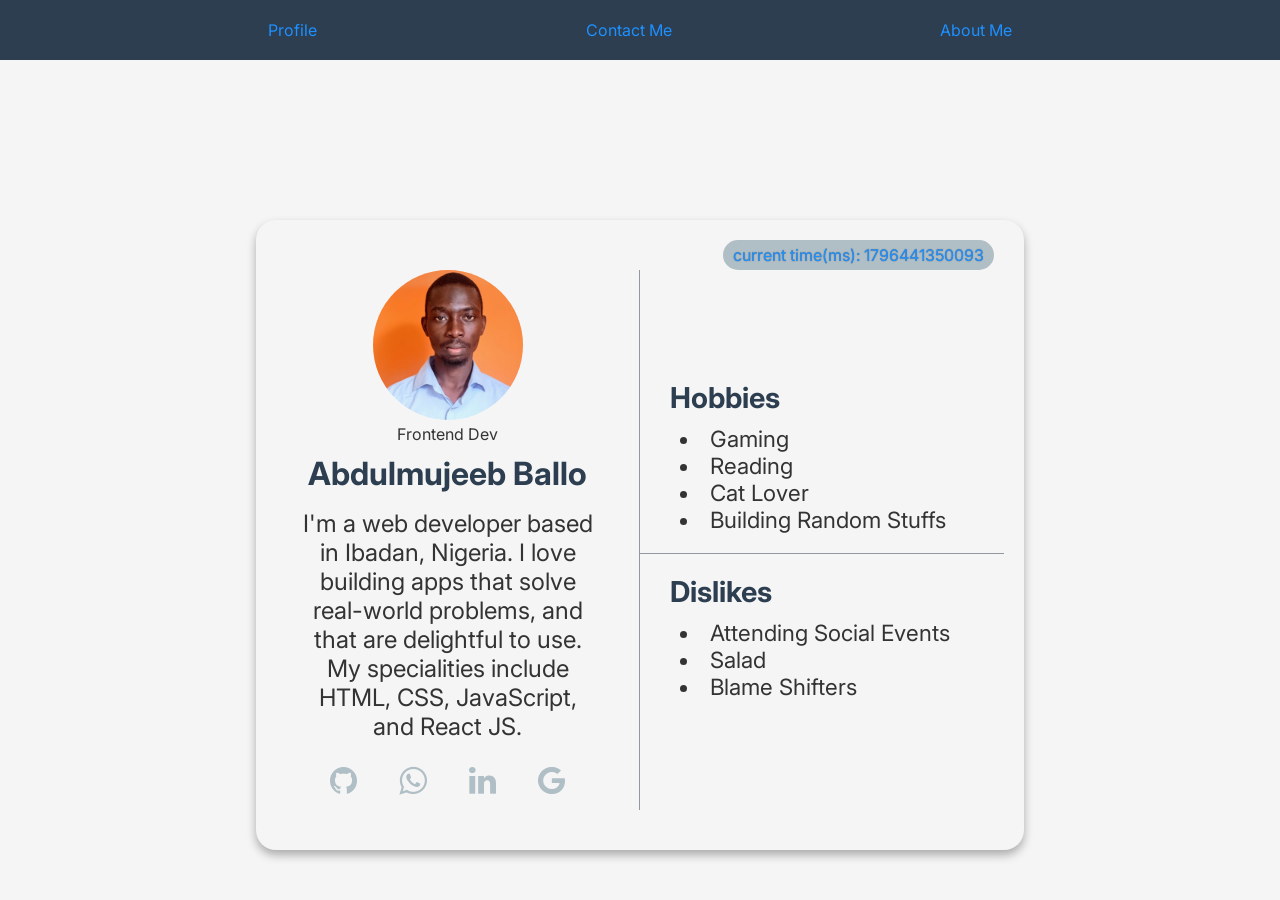
<file: index.html>
<!DOCTYPE html>
<html lang="en">
<head>
  <meta charset="UTF-8">
  <meta name="viewport" content="width=device-width, initial-scale=1.0">
  <link rel="stylesheet" href="./index.css">
  <link rel="preconnect" href="https://fonts.googleapis.com">
  <link rel="preconnect" href="https://fonts.gstatic.com" crossorigin>
  <link href="https://fonts.googleapis.com/css2?family=Inter:ital,opsz,wght@0,14..32,100..900;1,14..32,100..900&display=swap" rel="stylesheet">
  <link rel="stylesheet" href="https://maxcdn.bootstrapcdn.com/font-awesome/4.7.0/css/font-awesome.min.css">
  <title>Profile card</title>
</head>
<body>

  <nav class="nav">
    <li><a href="./index.html" id="nav-link">Profile</a></li>
    <li><a href="./contact.html">Contact Me</a></li>
    <li><a href="./about.html">About Me</a></li>
  </nav>

  <article class="profile-card" data-testid="test-profile-card">
    <div class="left">
      <figure>
        <img src="./amob.jpeg" alt="My caption image" class="user-avatar" data-testid="test-user-avatar">
        <figcaption>
          Frontend Dev
        </figcaption>
      </figure>
  
      <p class="user-time" id="time" data-testid="test-user-time">current time(ms): </p>
  
      <h2 class="user-name" data-testid="test-user-name" aria-label="Name">Abdulmujeeb Ballo</h2>

      <p class="user-bio" data-testid="test-user-bio">
        I'm a web developer based in Ibadan, Nigeria. I love building apps that solve real-world problems, and that are delightful to use. My specialities include HTML, CSS, JavaScript, and React JS.
      </p>

      <!-- social links -->
      <ul class="user-social-links" data-testid="test-user-social-links">
        <li class="user-social" data-testid="test-user-social-github">
          <a href="https://github.com/AMOB-Kahuna" target="_blank" rel="noopener noreferrer"><i class="fa fa-github" aria-hidden="true"></i></a>
        </li>
        <li class="user-social" data-testid="test-user-social-whatsapp">
          <a href="https://wa.me/2347017802979" target="_blank" rel="noopener noreferrer"><i class="fa fa-whatsapp" aria-hidden="true"></i></a>
        </li>
        <li class="user-social" data-testid="test-user-social-linkedin">
          <a href="https://www.linkedin.com/in/abdulmujeeb-ballo-763611251" target="_blank" rel="noopener noreferrer"><i class="fa fa-linkedin" aria-hidden="true"></i></a>
        </li>
        <li class="user-social" data-testid="test-user-social-email">
          <a href="mailto:balloabdulmujeeb42@gmail.com" target="_blank" rel="noopener noreferrer"><i class="fa fa-google" aria-hidden="true"></i></a>
        </li>
      </ul>
    </div>

    <div class="right">
      <!-- hobbies -->
      <section class="user-hobbies" data-testid="test-user-hobbies">
        <h3>Hobbies</h3>
        <ul role="list">
          <li>Gaming</li>
          <li>Reading</li>
          <li>Cat Lover</li>
          <li>Building Random Stuffs</li>
        </ul>
      </section>
  
      <!-- dislikes -->
      <section class="user-dislikes" data-testid="test-user-dislikes">
        <h3>Dislikes</h3>
        <ul role="list">
          <li>Attending Social Events</li>
          <li>Salad</li>
          <li>Blame Shifters</li>
        </ul>
      </section>
    </div>
  </article>

  <script src="./index.js"></script>
</body>
</html>
</file>
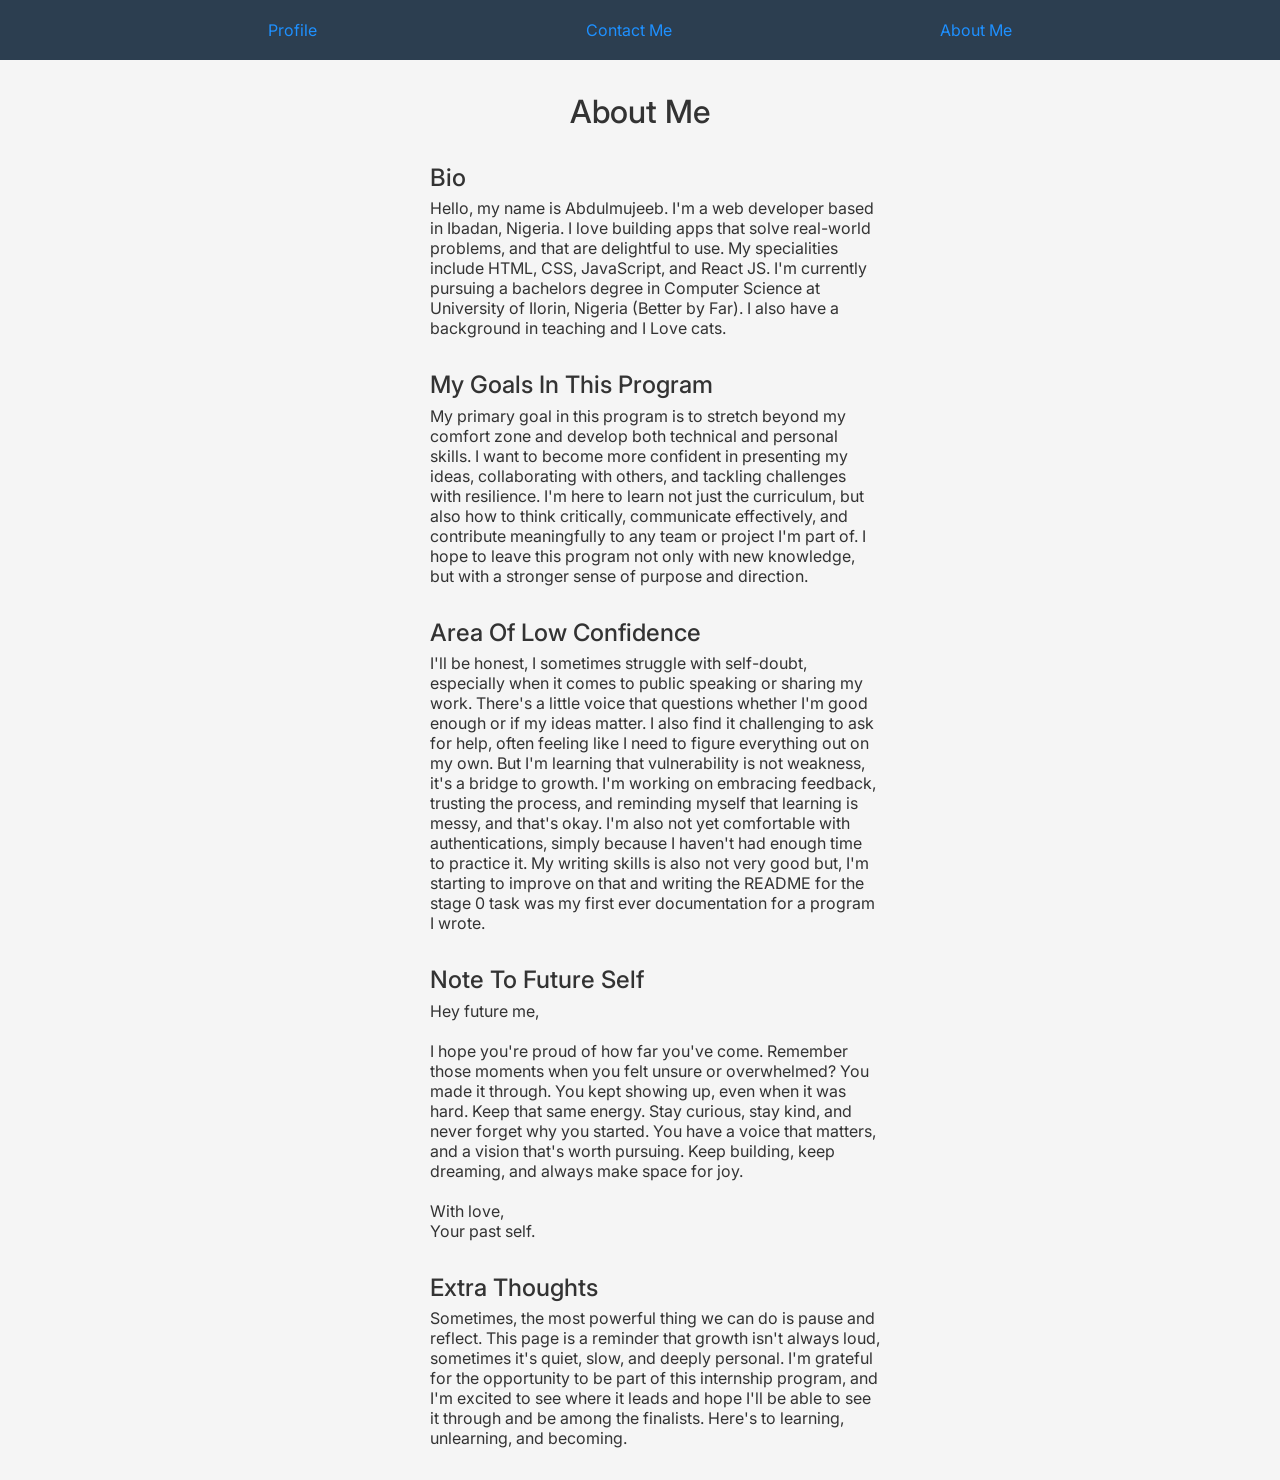
<file: about.html>
<!DOCTYPE html>
<html lang="en">
<head>
  <meta charset="UTF-8">
  <meta name="viewport" content="width=device-width, initial-scale=1.0">
   <link rel="stylesheet" href="./index.css">
  <link rel="preconnect" href="https://fonts.googleapis.com">
  <link rel="preconnect" href="https://fonts.gstatic.com" crossorigin>
  <link href="https://fonts.googleapis.com/css2?family=Inter:ital,opsz,wght@0,14..32,100..900;1,14..32,100..900&display=swap" rel="stylesheet">
  <link rel="stylesheet" href="https://maxcdn.bootstrapcdn.com/font-awesome/4.7.0/css/font-awesome.min.css">
  <title>About Me</title>
</head>
<body>

  <nav class="nav">
    <li><a href="./index.html" id="nav-link">Profile</a></li>
    <li><a href="./contact.html">Contact Me</a></li>
    <li><a href="./about.html">About Me</a></li>
  </nav>

  <main class="about-main" data-testid="test-about-page">
    <h1>About Me</h1>

    <section data-testid="test-about-bio">
      <h2>Bio</h2>
      <p>
        Hello, my name is Abdulmujeeb. I'm a web developer based in Ibadan, Nigeria. I love building apps that solve real-world problems, and that are delightful to use. My specialities include HTML, CSS, JavaScript, and React JS. I'm currently pursuing a bachelors degree in Computer Science at University of Ilorin, Nigeria (Better by Far). I also have a background in teaching and I Love cats.
      </p>
    </section>

    <section data-testid="test-about-goals">
      <h2>My Goals In This Program</h2>
      <p>
        My primary goal in this program is to stretch beyond my comfort zone and develop both technical and personal skills. I want to become more confident in presenting my ideas, collaborating with others, and tackling challenges with resilience. I'm here to learn not just the curriculum, but also how to think critically, communicate effectively, and contribute meaningfully to any team or project I'm part of. I hope to leave this program not only with new knowledge, but with a stronger sense of purpose and direction.
      </p>
    </section>

    <section data-testid="test-about-confidence">
      <h2>Area Of Low Confidence</h2>
      <p>
        I'll be honest, I sometimes struggle with self-doubt, especially when it comes to public speaking or sharing my work. There's a little voice that questions whether I'm good enough or if my ideas matter. I also find it challenging to ask for help, often feeling like I need to figure everything out on my own. But I'm learning that vulnerability is not weakness, it's a bridge to growth. I'm working on embracing feedback, trusting the process, and reminding myself that learning is messy, and that's okay. I'm also not yet comfortable with authentications, simply because I haven't had enough time to practice it. My writing skills is also not very good but, I'm starting to improve on that and writing the README for the stage 0 task was my first ever documentation for a program I wrote.
      </p>
    </section>

    <section data-testid="test-about-future-note">
      <h2>Note To Future Self</h2>
      <p>
        Hey future me,<br><br>
        I hope you're proud of how far you've come. Remember those moments when you felt unsure or overwhelmed? You made it through. You kept showing up, even when it was hard. Keep that same energy. Stay curious, stay kind, and never forget why you started. You have a voice that matters, and a vision that's worth pursuing. Keep building, keep dreaming, and always make space for joy. <br><br>
        With love, <br>
        Your past self. <br>
      </p>
    </section>

    <section data-testid="test-about-extra">
      <h2>Extra Thoughts</h2>
      <p>
        Sometimes, the most powerful thing we can do is pause and reflect. This page is a reminder that growth isn't always loud, sometimes it's quiet, slow, and deeply personal. I'm grateful for the opportunity to be part of this internship program, and I'm excited to see where it leads and hope I'll be able to see it through and be among the finalists. Here's to learning, unlearning, and becoming.
      </p>
    </section>

  </main>
</body>
</html>
</file>
<file: index.css>
* {
  margin: 0;
  padding: 0;
  box-sizing: border-box;
}

body {
  text-align: center;
  font-family: 'Inter', sans-serif;
  background-color: #f5f5f5;
  color: #333;
  height: 100vh;
}

.nav {
  display: flex;
  width: 100vw;
  justify-content: space-evenly;
  padding: 20px 0;
  background-color: #2c3e50;
}

.nav > li {
  list-style-type: none;
}

.nav > li > a {
  text-decoration: none;
  color: #1e90ff;
}

.profile-card {
  width: 90%;
  height: fit-content;
  padding: 50px 20px 40px;
  margin: 20px auto;
  box-shadow: 0px 5px 10px rgba(0, 0, 0, 0.3);
  border-radius: 20px;
  position: relative;
  display: flex;
  flex-direction: column;
}

.left {
  display: flex;
  flex-direction: column;
  align-items: center;
  gap: 10px;
  border-bottom: 1px solid rgba(44, 62, 80, 0.5);
  padding-bottom: 20px;
  margin-bottom: 20px;
}

.user-avatar {
  width: 150px;
  border-radius: 50%;
}

.user-time {
  position: absolute;
  top: 0;
  right: 0;
  margin: 10px 20px 0 0;
  background-color: #b0bec5;
  color: #1e90ff;
  text-shadow: 0px 0px 1px rgba(51, 51, 51, 0.7);
  padding: 5px 10px;
  border-radius: 20px;
}

.user-name {
  font-size: 1.5rem;
  font-weight: 700;
  color: #2c3e50;
}

.user-bio {
  font-size: 1rem;
}

.user-social-links {
  list-style-type: none;
  display: flex;
  width: 100%;
  padding: 10px 20px;
  justify-content: space-between;
  font-size: 1.5rem;
}

.user-social > a {
  color: #b0bec5;
}

.user-social > a:hover {
  color: #1e90ff;
}

.user-social > a:focus {
  color: #1e90ff;
}

section > ul > li {
  list-style-position: inside;
}

section {
  text-align: left;
}

section > h3 {
  color: #2c3e50;
  margin-bottom: 10px;
}

section > ul {
  padding: 0 10px;
}

.right {
  display: flex;
  flex-direction: column;
  gap: 20px;
}

.contact-main{
  width: 90%;
  background-color: #fff;
  padding: 20px;
  border-radius: 20px;
  display: flex;
  flex-direction: column;
  gap: 1.5rem;
  margin: 20px auto;
  box-shadow: 0px 5px 10px rgba(0, 0, 0, 0.3);
  position: relative;
}

h1 {
  font-weight: 500;
}

form,
form > div {
  display: flex;
  flex-direction: column;
  align-items: start;
  width: 100%;
}
form > div {
  margin-bottom: 20px;
}

form > input,
form > div > input,
form > label,
form > div > label {
  display: block;
}

form > div > label {
  margin-bottom: 5px;
}

form > input,
form > div > input {
  width: 100%;
  background-color: #b0bec5;
  border: none;
  border-radius: 10px;
  font-size: 1rem;
  padding: 10px;
  /* margin-bottom: 20px; */
}

form > div > textarea {
  width: 100%;
  resize: none;
  background-color: #b0bec5;
  border: none;
  border-radius: 10px;
  font-size: 1rem;
  padding: 10px;
  /* margin-bottom: 20px; */
  height: 150px;
  font: inherit;
}

form > #send-mail-btn {
  font: inherit;
  width: fit-content;
  margin: 0 auto 20px;
  background-color: #2c3e50;
  color: #b0bec5;
  font-weight: 700;
  transition: all 1s ease-in-out;
}

form > #send-mail-btn:hover,
form > #send-mail-btn:focus {
  background-color: #b0bec5;
  color: #2c3e50;
}

form .error {
  padding: 10px;
  text-align: left;
  font-size: .8rem;
  font-weight: 600;
  color: #ff0000;
  background-color: rgba(255, 0, 0, 0.1);
  border-radius: 10px;
  margin: 10px 0;
  display: none;
}

.success-message {
  position: absolute;
  top: 0;
  right: 0;
  left: 0;
  width: fit-content;
  padding: 10px 20px;
  margin: 5px auto 0;
  background-color: greenyellow;
  color: green;
  border-radius: 20px;
  display: none;
}

h2 {
  font-weight: 500;
  margin-bottom: .4rem;
}

.about-main {
  padding: 1rem .8rem;
  display: flex;
  flex-direction: column;
  gap: 2rem;
}


@media(min-width: 768px) {

  body {
    margin: 0;
  }

  .profile-card {
    flex-direction: row;
    margin-top: 10rem;
  }

  .left {
    width: 50%;
    margin: 0;
    padding: 0;
    border: none;
    border-right: 1px solid rgba(44, 62, 80, 0.5);
    padding-right: 20px;
  }

  .right {
    width: 50%;
    justify-content: center;
  }

  .right section:first-child {
    padding-bottom: 20px;
    border-bottom: 1px solid rgba(44, 62, 80, 0.5);
  }

  section {
    padding-left: 30px;
  }

  .user-time {
    margin: 20px 30px 0 0;
  }

  .user-bio {
    padding: 0 20px;
  }

  .user-social-links {
    width: 80%;
  }

  .contact-main {
    width: 60%;
    margin-top: 8rem;
  }

  .about-main {
    max-width: 75%;
    margin: 0 auto;
  }
}

@media (min-width: 1280px) {

  .nav > li > a:hover {
    text-decoration: underline;
    color: #b0bec5;
  }

  .profile-card {
    width: 60%;
  }

  .user-name {
    font-size: 2rem;
  }

  .user-bio {
    font-size: 1.5rem;
  }

  .user-social-links {
    font-size: 2rem;
  }

  section > h3 {
    font-size: 1.8rem;
  }

  section > ul {
    font-size: 1.4rem;
  }

  .contact-main {
    width: 40%;
    margin-top: 5rem;
  }

  form > input,
  form > div > input,
  form > div > textarea {
    padding: 20px;
  }

  .about-main {
    padding: 2rem 15rem;
  }
}
</file>
